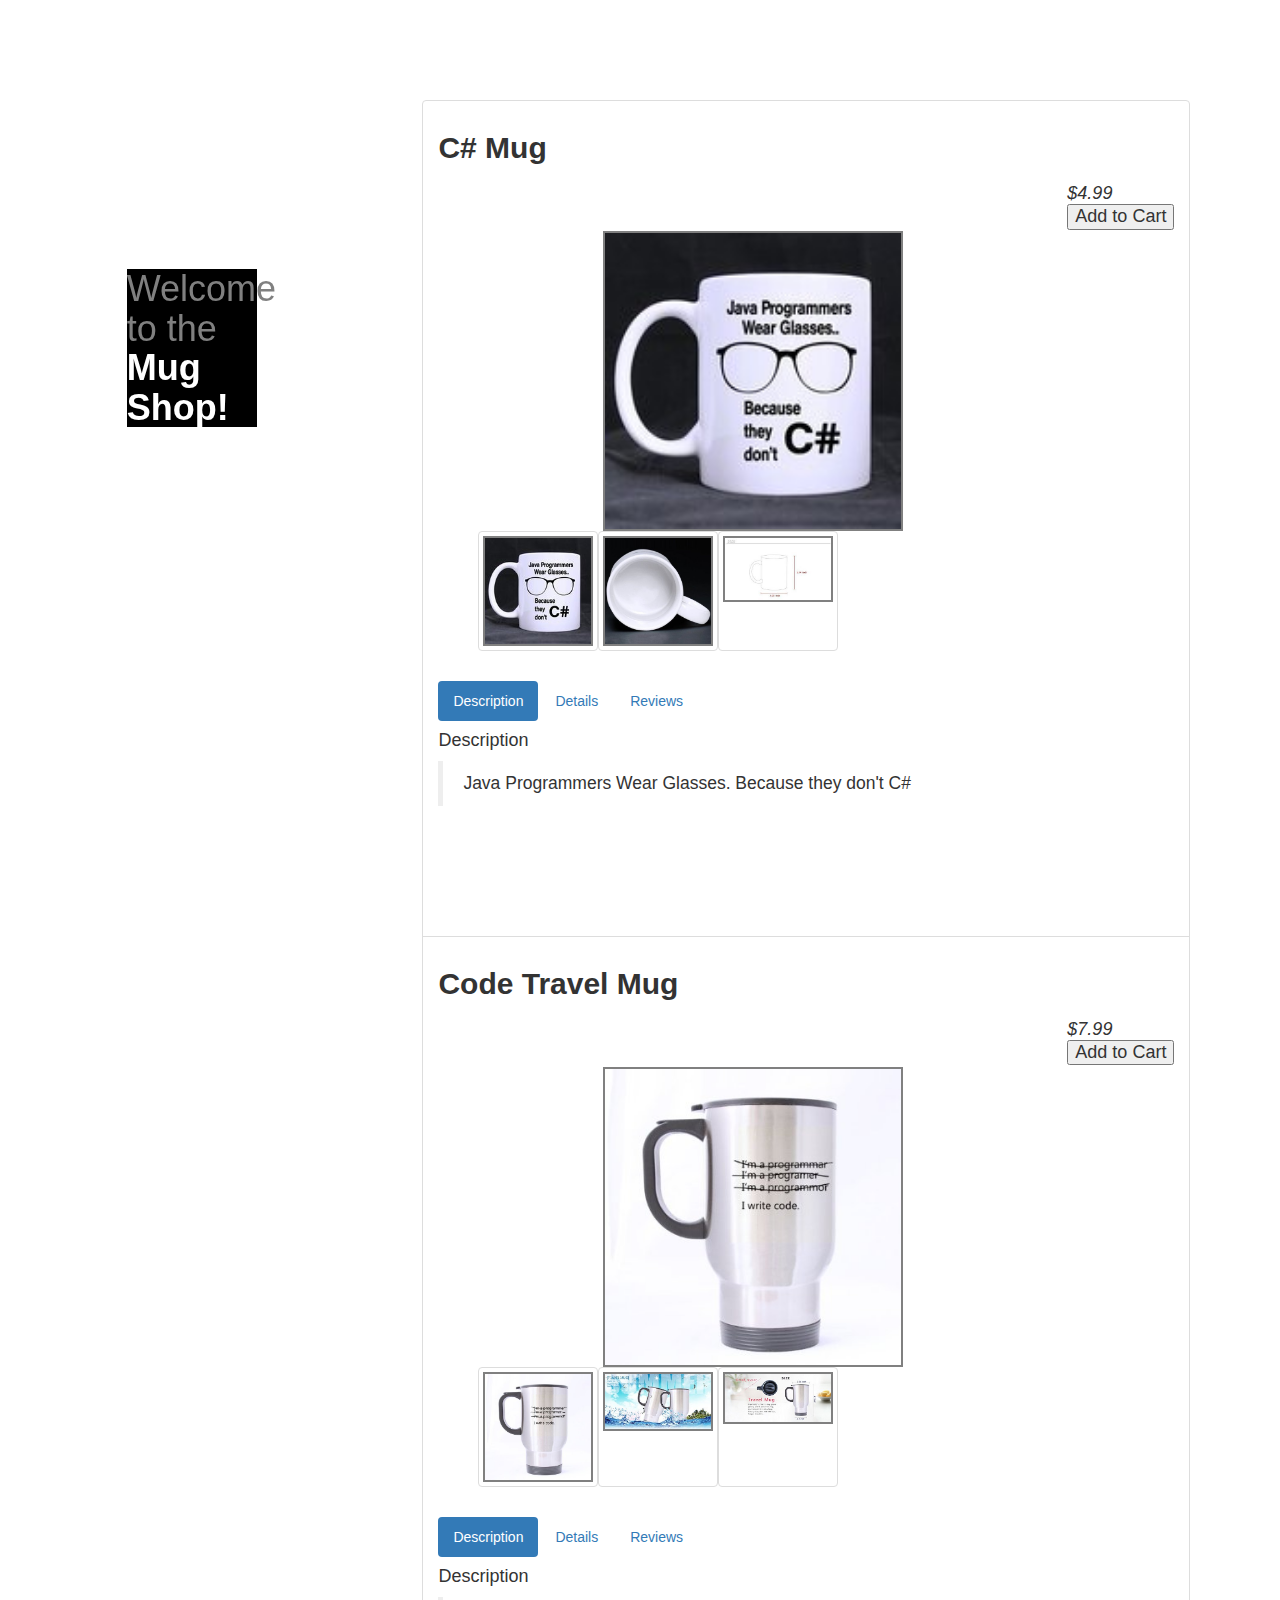
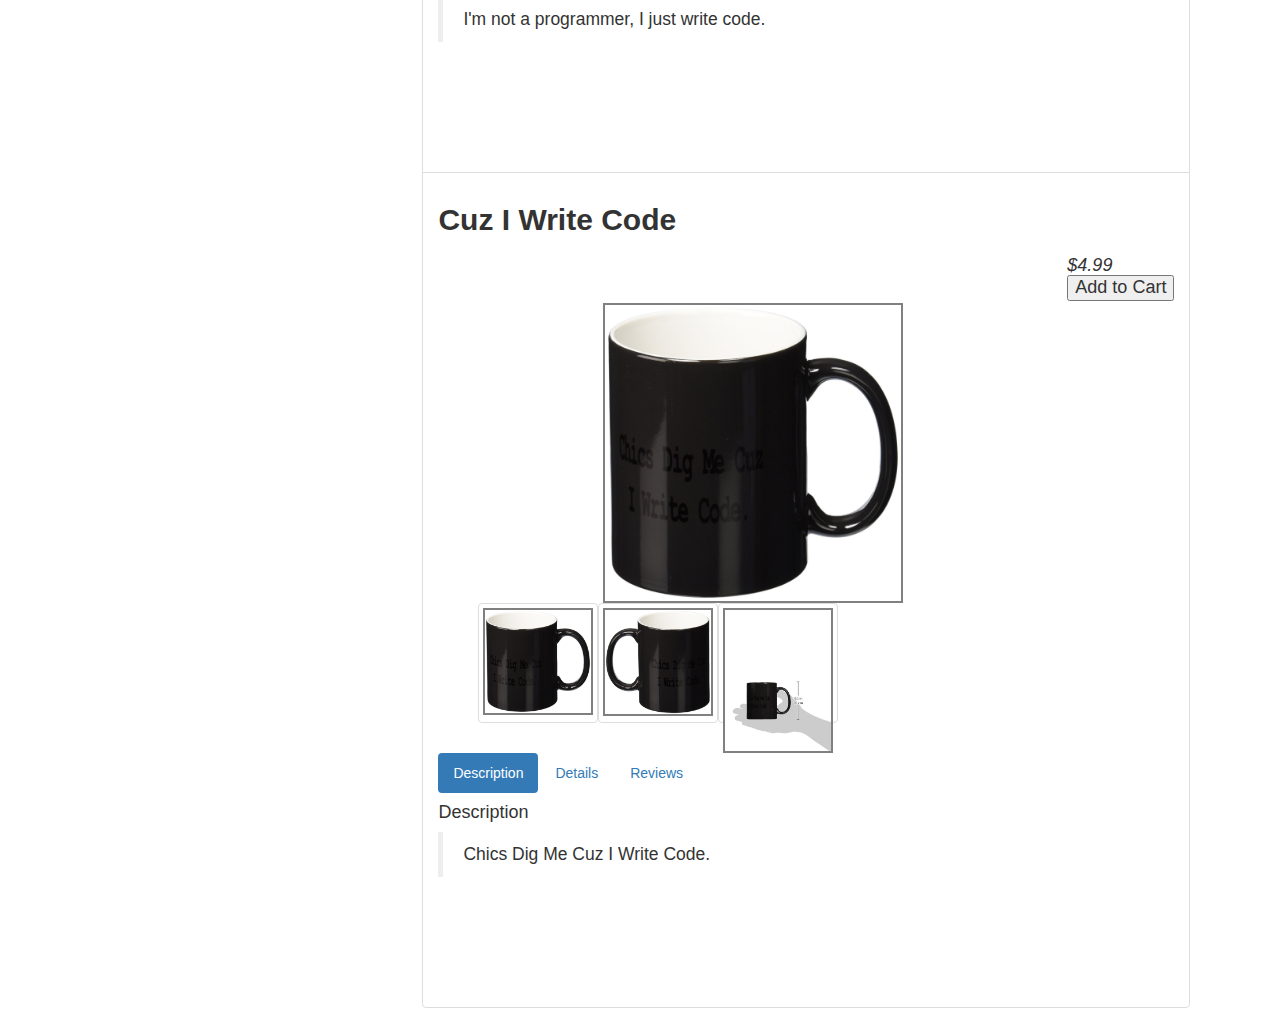
<file: Personal_Projects/Angular_Project/index.html>
<!DOCTYPE html>
<html ng-app="store">
<head>
	<title>Mug Shop</title>
	<link rel="stylesheet" type="text/css" href="bootstrap.min.css" />
	<link rel="stylesheet" type="text/css" href="app.css" />
    <script type="text/javascript" src="angular.min.js"></script>
    <script type="text/javascript" src="app.js"></script>
    
</head>

<body ng-controller="StoreController as store">
<div class="big-cont">
	<div class="empty-cont"></div>
	<!-- Title div -->
	<div class="title-cont">
		<div class="title-cont-inner">
			<h1 style="color:gray;">Welcome to the <b style="color:white;">Mug Shop!</b></h1>
		</div>
	</div>

	<!-- Content div -->
	<div class="content-cont">
		<div class="list-group">
			<div class="list-group-item" ng-repeat="product in store.products">

				<!-- Title div -->
				<product-title></product-title>

				<!-- Gallery div -->
				<product-gallery></product-gallery>

				<!-- Menu div -->
				<product-menus></product-menus>

				<div class="empty-cont"></div>
				
			</div>
		</div>
	</div>
</div>

</body>
</html>
</file>
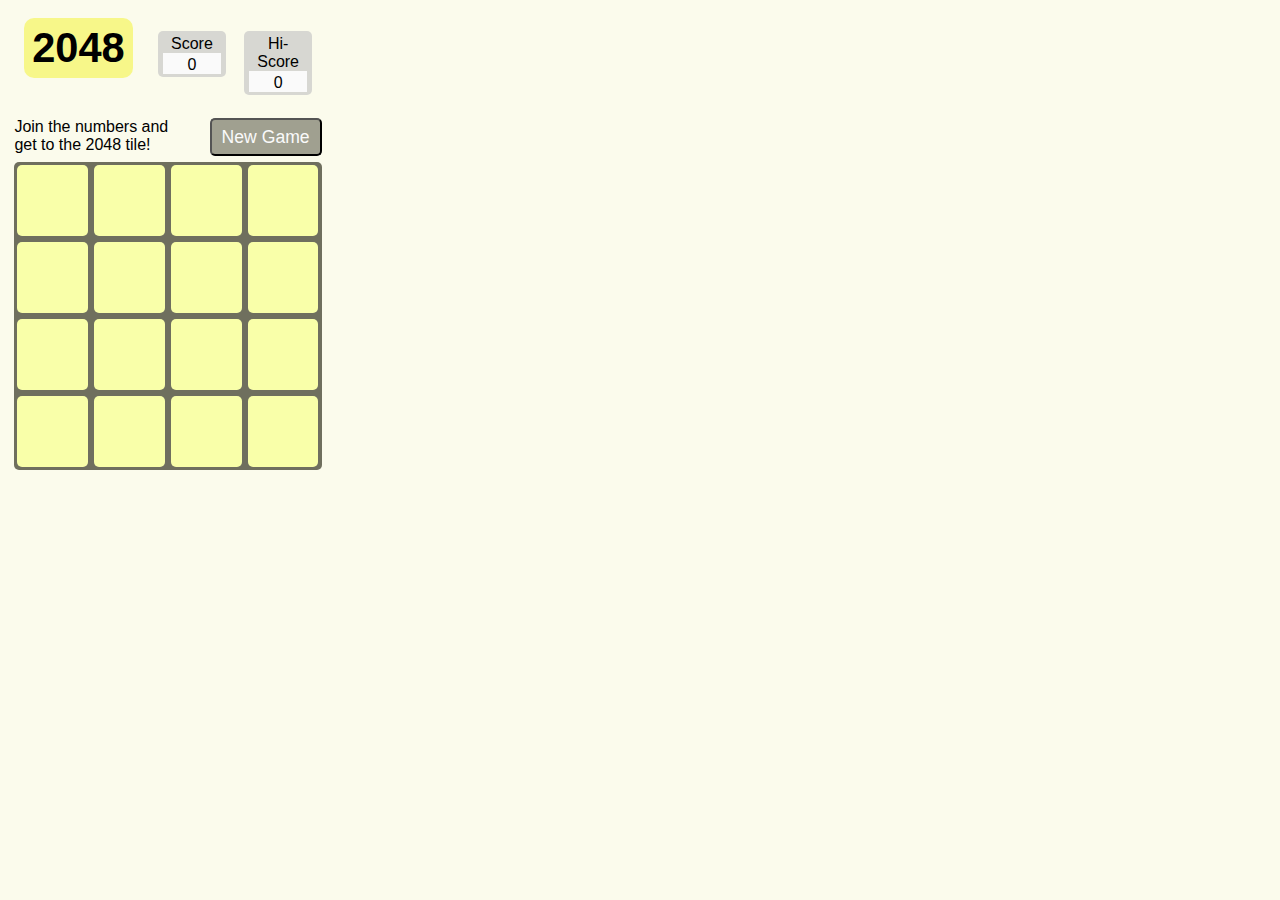
<file: Personal_Projects/Game_2048/game_2048.html>
<!DOCTYPE html>
<html lang="en">
<head>
	<meta charset="UTF-8">
    <meta http-equiv="X-UA-Compatible" content="IE=edge">
    <meta name="viewport" content="width=device-width, initial-scale=1">
    <!-- The above 3 meta tags *must* come first in the head; any other head content must come *after* these tags -->

    <!-- Bootstrap -->
    <link href="./game_2048.css" rel="stylesheet">
    <!--
    <link href='https://fonts.googleapis.com/css?family=Lato:400,100,300,700,900' rel='stylesheet' type='text/css'>

####### Just for test speed let is used after finish whole project
-->
    <!-- HTML5 shim and Respond.js for IE8 support of HTML5 elements and media queries -->
    <!-- WARNING: Respond.js doesn't work if you view the page via file:// -->
    <!--[if lt IE 9]>
    <script src="https://oss.maxcdn.com/html5shiv/3.7.2/html5shiv.min.js"></script>
    <script src="https://oss.maxcdn.com/respond/1.4.2/respond.min.js"></script>
    <![endif]-->
</head>
<body>
	<div id="game_2048">
		<div class="title"><b>2048</b></div>
		<div class="score-bar">
			<div class="score">
				Score<br />
				<div id = "cur_score" class="score-sm">0</div>
			</div>
			<div class="score">
				Hi-Score<br />
				<div id = "hi_score" class="score-sm">10000</div>
			</div>
		</div>
		<div class="newgame-bar">
			<div class="join-text">
				Join the numbers and get to the 2048 tile!
			</div>
			<button class="newgame" onclick="newGame()">New Game</button>
		</div>
	</div>

	<div id="container">
		<div id = "base_16" class="base_16"></div>
	</div>

</div>

<script src="game_2048.js" type="text/javascript"></script>
</body>
</html>
</file>
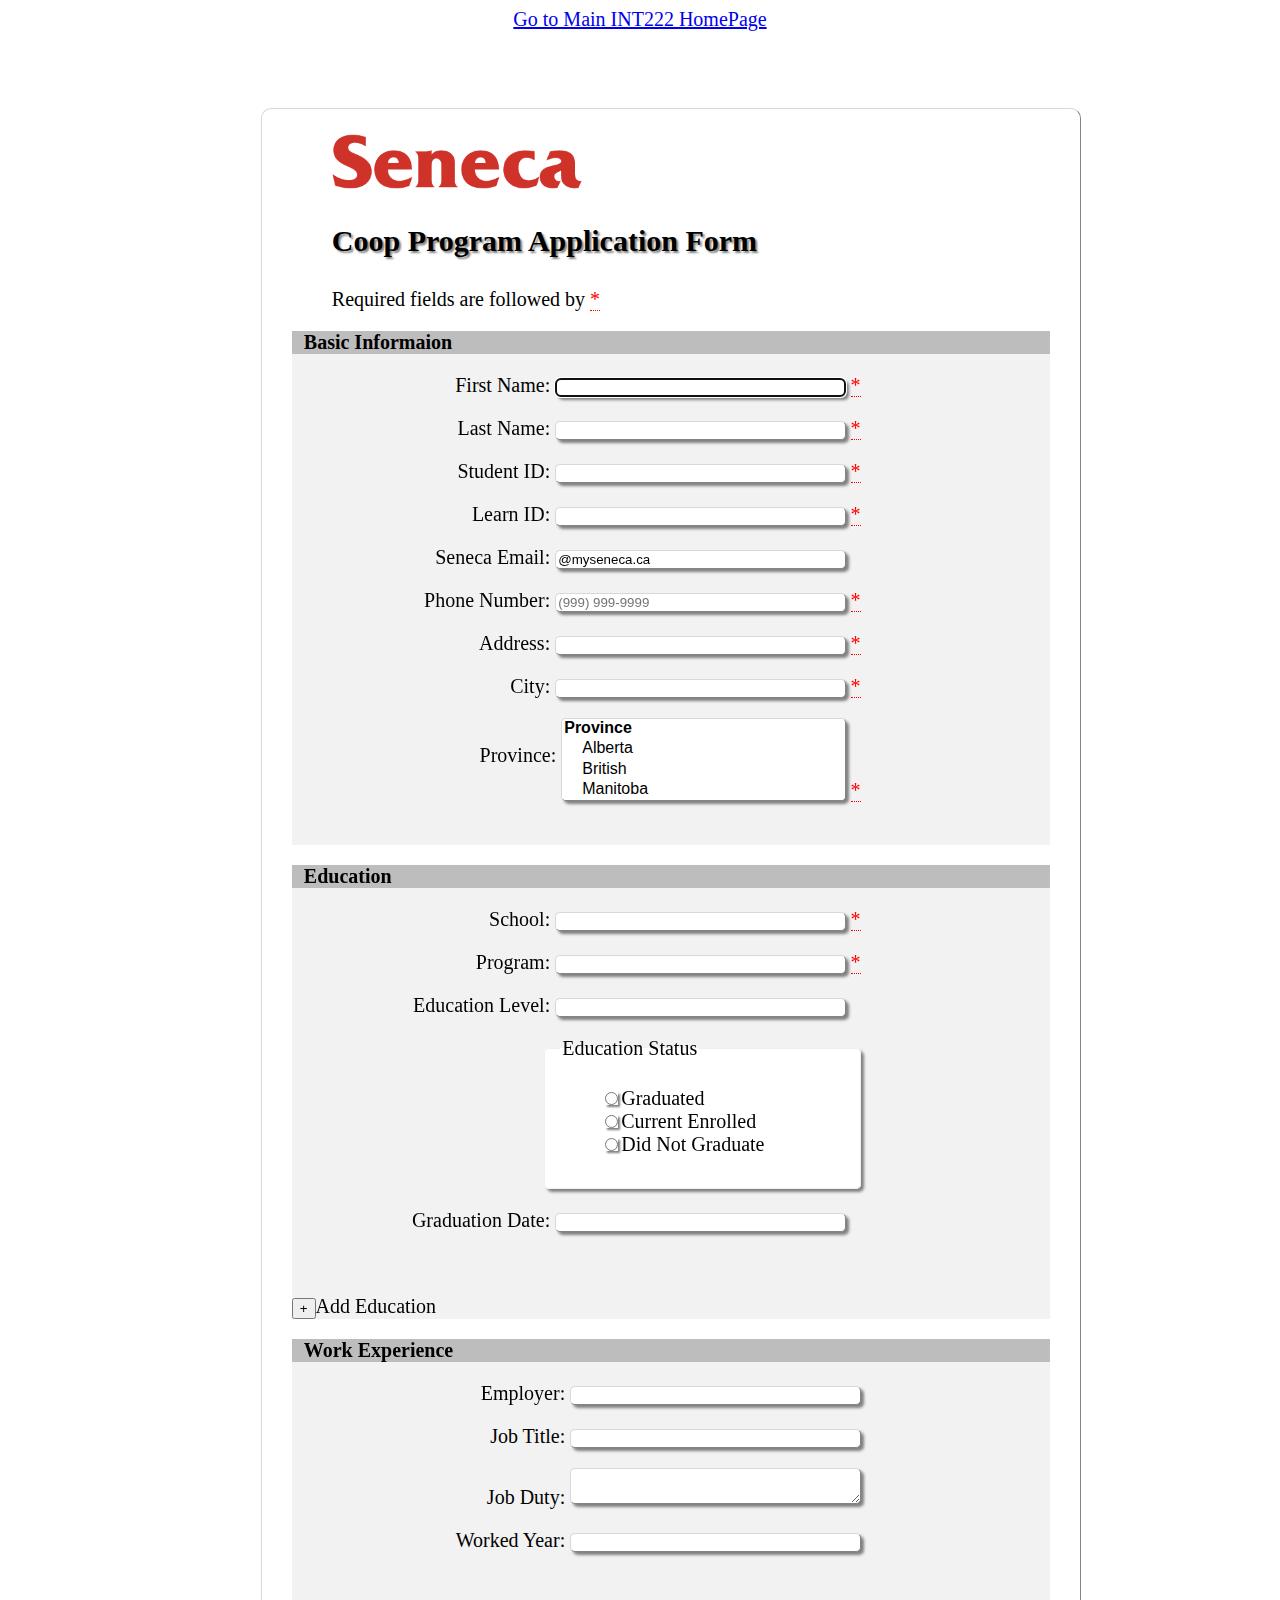
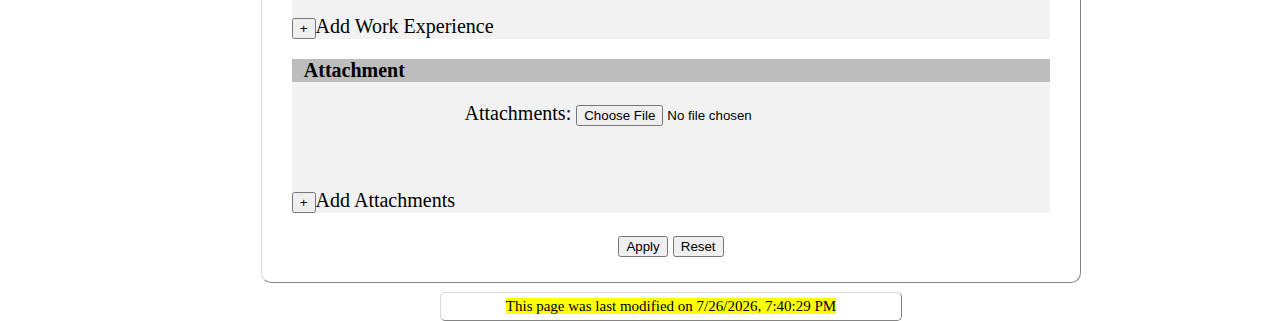
<file: Academic_Projects/WebDevelop_Projects/Sample_College_Co-op_Program_Application_Form/assign3.html>
<!DOCTYPE html>
<!--
Assignment 3 html
assign3.html
Insu Yun 017-747-148
-->
<html lang="en">
<head>
	<meta charset="UTF-8"/>
	<title> Assignment 3 </title>
	<link rel="stylesheet" href="a3.css" type="text/css"/>
	<script src="a3.js" type="text/javascript"></script>
</head>
<body class="times">
<header>
<a href="../index.html">Go to Main INT222 HomePage</a>
</header>

<div class="main" id="main">

<!--Title-->
	<div class="title" id="title">
		<ul>
			<li><p id="logo"><img src="seneca_logo.png" title="Seneca logo" alt="Seneca logo" width="250"/></p></li>
			<li><p class="co">Coop Program Application Form</p></li>
			<li><p>Required fields are followed by <span class="star">*</span></p></li>
		</ul>
	</div>
<!-- title End-->

	<form class="tttt" method="post" name="coop_app" action="http://formpost.azurewebsites.net/home/test" onsubmit="return check();" >
<!--Basic Information-->
	<div class="a3form" id="a3form">
		<p class="formtitle">Basic Informaion</p>
		<div class="a3input">
			<p><label for="first_Name">First Name: </label><input class="tInput" type="text" name="First_Name" id="first_Name" onchange="fNameCheck();" title="Alphabetic characters, ', and - available" autofocus required /> <span class="star">*</span></p>
			<p class="errmsg" id="fnameErr"></p>
			<p><label for="last_Name">Last Name: </label><input class="tInput" type="text" name="Last_Name" id="last_Name" onchange="lNameCheck();" title="Alphabetic characters, ', and - available" required /> <span class="star">*</span></p>
			<p class="errmsg" id="lnameErr"></p>
			<p><label for="student_ID">Student ID: </label><input class="tInput" type="text" name="Student_ID" id="student_ID" onchange="student_IDCheck();" required title="10 digits only"/> <span class="star">*</span></p>
			<p class="errmsg" id="student_IDErr"></p>
			<p><label for="learn_ID">Learn ID: </label><input class="tInput" type="text" name="Learn_ID" id="learn_ID" required onchange="learn_IDCheck();" title="The first character should be same as the first character of the field 'First Name' and the following characters should be the same as 'Last Name'"/> <span class="star">*</span></p>
			<p class="errmsg" id="learn_IDErr"></p>
			<p><label for="seneca_Email">Seneca Email: </label><input class="tInput" type="email" name="Seneca_Email" id="seneca_Email" readonly value="@myseneca.ca"/>&nbsp;&nbsp;&nbsp;</p>
			<p class="errmsg" id="seneca_EmailErr"></p>
			<p><label for="phone_Number">Phone Number: </label><input class="tInput" type="tel" name="Phone_Number" id="phone_Number" onchange="phone_NumberCheck();" placeholder="(999) 999-9999" title="Must be format of (999) 999-9999 (9 here means digit only) and cannot be all zeros" required/> <span class="star">*</span></p>
			<p class="errmsg" id="phone_NumberErr"></p>
			<p><label for="address">Address: </label><input class="tInput" type="text" name="Address" id="address" title="You need to fill this" required /> <span class="star">*</span></p>
			<p class="errmsg" id="addressErr"></p>
			<p><label for="city">City: </label><input class="tInput" type="text" name="City" id="city" title="You need to fill this" required /> <span class="star">*</span></p>
			<p class="errmsg" id="cityErr"></p>
			<p><label for="province"><span class="ver">Province:</span></label>
			<select multiple name="Province" id="province" required title="You must select one of options">
				<optgroup label="Province">
				<option class="test" value="AB">Alberta</option>
				<option value="BC">British</option>
				<option value="MB">Manitoba</option>
				<option value="NB">New Brunswick</option>
				<option value="NL">Newfoundland and Labrador</option>
				<option value="NS">Nova Scotia</option>
				<option value="ON">Ontario</option>
				<option value="PE">Prince Edward Island</option>
				<option value="QC">Quebec</option>
				<option value="SK">Saskatchewan</option>
				</optgroup>
				<optgroup label="Territories">
				<option value="NT">Northwest Territories</option>
				<option value="NU">Nunavut</option>
				<option value="YT">Yukon</option>
				</optgroup>
			</select> <span class="star">*</span></p>
			<p class="errmsg" id="province_Err"></p>
		</div><br/>
	</div>

<!--Basic Information End-->



<!--Education-->
	<div class="a3subform">
		<p class="formtitle">Education</p>
		<div class="a3input" id="a3eduForm">
			<p><label for="school">School: </label><input class="tInput" type="text" name="School" id="school" title="You need to fill this" required /> <span class="star">*</span></p>
			<p class="errmsg" id="schoolErr"></p>
			<p><label for="program">Program: </label><input class="tInput" type="text" name="Program" id="program" title="You need to fill this" required /> <span class="star">*</span></p>
			<p class="errmsg" id="programErr"></p>
			<p><label for="education_Level">Education Level: </label><input class="tInput" list="edu_Level" id="education_Level" name="Education_Level" />&nbsp;&nbsp;&nbsp;</p>
				<datalist id="edu_Level">
					<option value="Technical Diploma">
					<option value="College Diploma">
					<option value="Bachelor's Degree">
					<option value="Master's Degree">
					<option value="Others">
				</datalist>
			<p class="errmsg" id="education_LevelError"></p>
			<fieldset>
			<legend>Education Status</legend>
			<ul>
				<li><input class="radioType" type="radio" name="Education_Status" id="graduated" value="graduated"/><label for="graduated">Graduated</label></li>
				<li><input class="radioType" type="radio" name="Education_Status" id="curentEnRolled" value="currentEnRoll"/><label for="curentEnRolled">Current Enrolled</label></li>
				<li><input class="radioType" type="radio" name="Education_Status" id="didnotGraduate" value="didnotGraduate"/><label for="didnotGraduate">Did Not Graduate</label></li>
			</ul>
			</fieldset>
			<p class="errmsg" id="education_StatusErr"></p>
			<p><label for="graduate_Date">Graduation Date: </label><input class="tInput" type="text" name="Graduation_Date" id="graduate_Date" onchange="graduate_DateCheck();" title="mmmyyyy (mmm = Month abbreviation, yyyy = Years(digits only)"/>&nbsp;&nbsp;&nbsp;</p>
			<p class="errmsg" id="graduate_DateErr"></p>
		</div><br/>
	<p class="a3input" id="addEdu"></p>
	<p><button type="button" onclick="toggleEdu();">+</button>Add Education</p>

	</div>

<!--Education End-->



<!--Work Experience-->
	<div class="a3subform">
		<p class="formtitle">Work Experience</p>
		<div class="a3input" id="a3workForm">
			<p><label for="employer">Employer: </label><input class="tInput" type="text" id="employer" name="Employer" /></p>
			<p class="errmsg" id="employerErr"></p>
			<p><label for="job_Title">Job Title: </label><input class="tInput" type="text" id="job_Title" name="Job_Title" /></p>
			<p class="errmsg" id="job_TitleErr"></p>
			<p><label for="job_Duty">Job Duty: </label><textarea name="Job_Duty" id="job_Duty" ></textarea></p>
			<p class="errmsg" id="job_DutyErr"></p>
			<p><label for="worked_Year">Worked Year: </label><input class="tInput" type="number" name="Worked_Year" id="worked_Year" /></p>
			<p class="errmsg" id="worked_YearErr"></p>
		</div><br/>
	<p class="a3input" id="addWork"></p>
	<p><button type="button" onclick="toggleWork();">+</button>Add Work Experience</p>
	</div>
<!--Work Experience End-->

<!--Attachments-->
	<div class="a3subform">
		<p class="formtitle">Attachment</p>
		<div class="a3input" id="a3attachForm">
			<p><label for="attachment">Attachments: </label><input class="file" type="file" name="Attachment" id="attachment" /></p>
			<p class="errmsg" id="attachmentErr"></p>
		</div><br/>
	<p class="a3input" id="addAttach"></p>
	<p><button type="button" onclick="toggleAttach();">+</button>Add Attachments</p>
	</div>

	<div style="text-align:center;">
		<p>
			<input type="submit" value="Apply"/>
			<input type="reset" value="Reset"/>
		</p>

	</div>
<!--Attachments End-->

	</form>

</div>

<footer>
	<div class="a3footer">
		<script type='text/javascript'>
			dt=new Date(document.lastModified);
			document.write("<mark> This page was last modified on " + dt.toLocaleString() + "</mark>")
		</script>
	</div>
</footer>

</body>

</html>
</file>
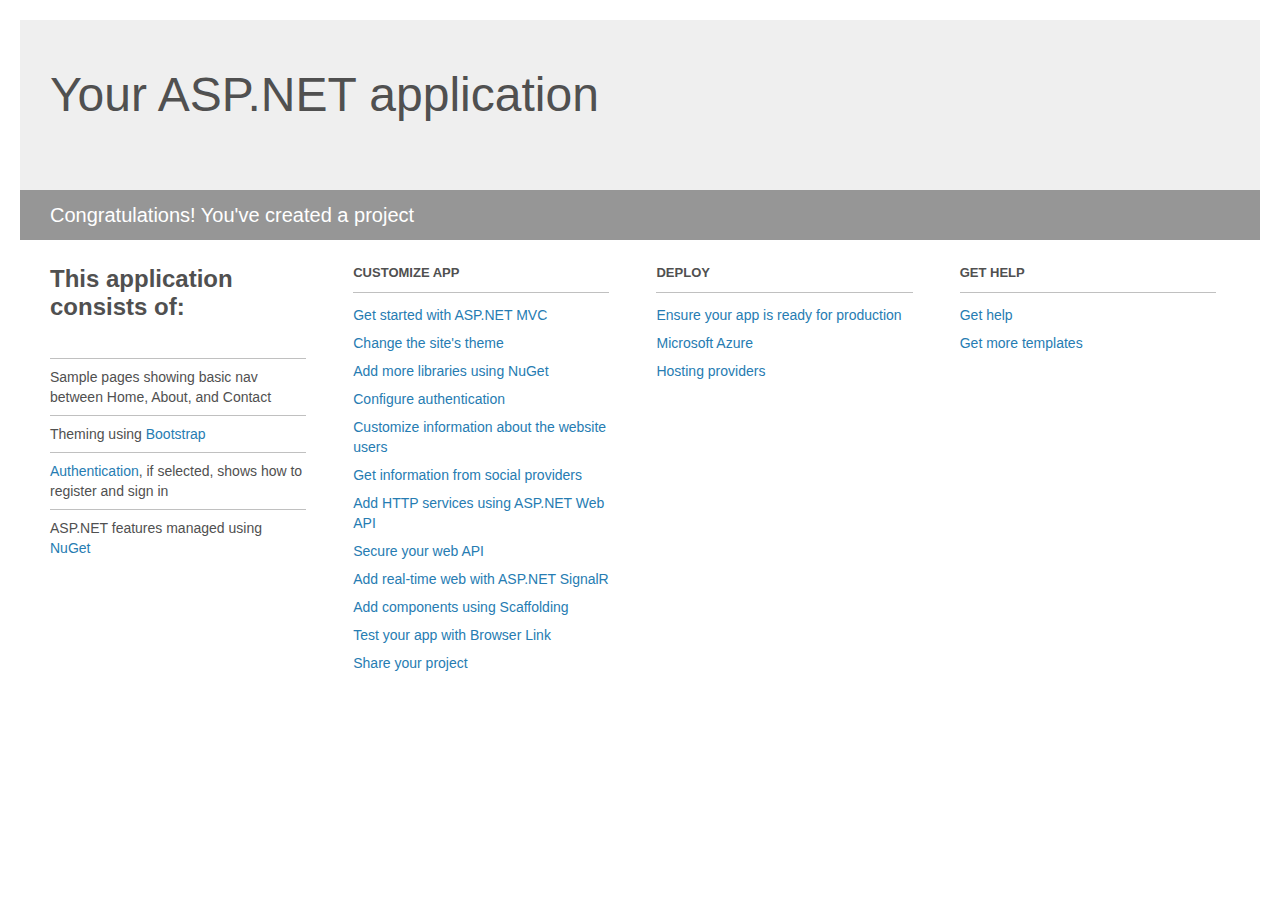
<file: Personal_Projects/MyProject/MyProject/Project_Readme.html>
﻿<!DOCTYPE html>
<html lang="en">
<head>
    <meta charset="utf-8" />
    <title>Your ASP.NET application</title>
    <style>
        body {
            background: #fff;
            color: #505050;
            font: 14px 'Segoe UI', tahoma, arial, helvetica, sans-serif;
            margin: 20px;
            padding: 0;
        }

        #header {
            background: #efefef;
            padding: 0;
        }

        h1 {
            font-size: 48px;
            font-weight: normal;
            margin: 0;
            padding: 0 30px;
            line-height: 150px;
        }

        p {
            font-size: 20px;
            color: #fff;
            background: #969696;
            padding: 0 30px;
            line-height: 50px;
        }

        #main {
            padding: 5px 30px;
        }

        .section {
            width: 21.7%;
            float: left;
            margin: 0 0 0 4%;
        }

            .section h2 {
                font-size: 13px;
                text-transform: uppercase;
                margin: 0;
                border-bottom: 1px solid silver;
                padding-bottom: 12px;
                margin-bottom: 8px;
            }

            .section.first {
                margin-left: 0;
            }

                .section.first h2 {
                    font-size: 24px;
                    text-transform: none;
                    margin-bottom: 25px;
                    border: none;
                }

                .section.first li {
                    border-top: 1px solid silver;
                    padding: 8px 0;
                }

            .section.last {
                margin-right: 0;
            }

        ul {
            list-style: none;
            padding: 0;
            margin: 0;
            line-height: 20px;
        }

        li {
            padding: 4px 0;
        }

        a {
            color: #267cb2;
            text-decoration: none;
        }

            a:hover {
                text-decoration: underline;
            }
    </style>
</head>
<body>

    <div id="header">
        <h1>Your ASP.NET application</h1>
        <p>Congratulations! You've created a project</p>
    </div>

    <div id="main">
        <div class="section first">
            <h2>This application consists of:</h2>
            <ul>
                <li>Sample pages showing basic nav between Home, About, and Contact</li>
                <li>Theming using <a href="http://go.microsoft.com/fwlink/?LinkID=615519">Bootstrap</a></li>
                <li><a href="http://go.microsoft.com/fwlink/?LinkID=615520">Authentication</a>, if selected, shows how to register and sign in</li>
                <li>ASP.NET features managed using <a href="http://go.microsoft.com/fwlink/?LinkID=320756">NuGet</a></li>
            </ul>
        </div>

        <div class="section">
            <h2>Customize app</h2>
            <ul>
                <li><a href="http://go.microsoft.com/fwlink/?LinkID=615541">Get started with ASP.NET MVC</a></li>
                <li><a href="http://go.microsoft.com/fwlink/?LinkID=615523">Change the site's theme</a></li>
                <li><a href="http://go.microsoft.com/fwlink/?LinkID=615524">Add more libraries using NuGet</a></li>
                <li><a href="http://go.microsoft.com/fwlink/?LinkID=615542">Configure authentication</a></li>
                <li><a href="http://go.microsoft.com/fwlink/?LinkID=615526">Customize information about the website users</a></li>
                <li><a href="http://go.microsoft.com/fwlink/?LinkID=615527">Get information from social providers</a></li>
                <li><a href="http://go.microsoft.com/fwlink/?LinkID=615528">Add HTTP services using ASP.NET Web API</a></li>
                <li><a href="http://go.microsoft.com/fwlink/?LinkID=615529">Secure your web API</a></li>
                <li><a href="http://go.microsoft.com/fwlink/?LinkID=615530">Add real-time web with ASP.NET SignalR</a></li>
                <li><a href="http://go.microsoft.com/fwlink/?LinkID=615531">Add components using Scaffolding</a></li>
                <li><a href="http://go.microsoft.com/fwlink/?LinkID=615532">Test your app with Browser Link</a></li>
                <li><a href="http://go.microsoft.com/fwlink/?LinkID=615533">Share your project</a></li>
            </ul>
        </div>

        <div class="section">
            <h2>Deploy</h2>
            <ul>
                <li><a href="http://go.microsoft.com/fwlink/?LinkID=615534">Ensure your app is ready for production</a></li>
                <li><a href="http://go.microsoft.com/fwlink/?LinkID=615535">Microsoft Azure</a></li>
                <li><a href="http://go.microsoft.com/fwlink/?LinkID=615536">Hosting providers</a></li>
            </ul>
        </div>

        <div class="section last">
            <h2>Get help</h2>
            <ul>
                <li><a href="http://go.microsoft.com/fwlink/?LinkID=615537">Get help</a></li>
                <li><a href="http://go.microsoft.com/fwlink/?LinkID=615538">Get more templates</a></li>
            </ul>
        </div>
    </div>

</body>
</html>
</file>
<file: Personal_Projects/Angular_Project/app.css>
.empty-cont{
	height:100px;
}
.title-cont{
	width:33%;
	float:left;
	position:fixed;
}
.title-cont-inner{
	width:130px;
	background-color: black;
	margin-left:30%;
	margin-top:40%;
}
.content-cont{
	width:60%;
	float:left;
	margin-left:33%;
}
.item-title-cont{
	height:100px;
}
.item-gallery-cont{
	text-align: center;	
}
.item-menu-cont{

}
img{
	border: solid gray 2px;
}
.full_img{
	width:300px;
	height:300px;
}
.thumb_img{
	width:120px;
	height:120px;
}
.store_thumbs{
	float:left;
}
.ng-invalid.ng-dirty{	/*Red border for invalid*/
	border-color: #FA787E;
}
.ng-valid.ng-dirty{		/*Green border for valid*/
	border-color: #78FA89;
}
</file>
<file: Personal_Projects/Game_2048/game_2048.css>
body{
	font-family: 'Lato', sans-serif;
	position: absolute;
	width: 320px;
	background-color: #FBFBEC;
}
.title{
	position: relative;
	float: left;
	width: 30%;
	padding: 2%;
	margin: 3% 5%;
	font-size: 2.6em;
	text-align: center;
	border-radius: 10px;
	background-color: #F7F789;
}
.score-bar{
	position: relative;
	float: left;
	width: 55%;
	margin: 5% 0% 5%;
}
.score{
	position: relative;
	float: left;
	margin: 4% 5% 4%;
	width: 35%;
	border-radius: 5px;
	padding: 2%;
	text-align: center;
	background-color: #D7D7D2;
}
.score-sm{
	padding-top: 5%;
	font-size: 1em;
	background-color: #FAFAFA;
	width:95%;
	margin: auto;
}
.newgame-bar{
	position: relative;
	float: left;
	width: 100%;
}
.join-text{
	width:55%;
	margin-left: 2%;
	float: left;
}
.newgame{
	background-color: #A0A090;
	float: right;
	width: 35%;
	margin-right: 2%;
	padding: 2%;
	border-radius: 5px;
	text-align: center;
	font-size: 1.1em;
	color: #FAFAFA;
}

#container{
	position: relative;
	float: left;
	width: 96%;
	margin: 2%;
}
.base_16{
	position: relative;
	float: left;
	width: 100%;
	background-color: #6F6F5E;
	border-radius: 5px;
}
.base_16 .sm{
	position: relative;
	float: left;
	width: 23%;
	min-height: 34px;
	padding: 6% 0% 6%;
	margin: 1%;
	text-align: center;
	font-size: 30px;
	border-radius: 5px;
	background-color: #F9FFA9;
}
</file>
<file: Academic_Projects/WebDevelop_Projects/Sample_College_Co-op_Program_Application_Form/a3.css>
/*
Assignment 3 css
a3.css
Insu Yun 017-747-148
*/
.times{
	font-family: "Times New Roman", Times, serif;
	font-size: 20px;
}
header{
	height: 100px;
	text-align:center;
}
li{
	list-style:none;
}
.a3footer{
	position:relative;
	background-color:white;
	margin-left:-200px;
	margin-right:auto;
	left:50%;
	top:9px;
	clear: both;
	text-align: center;
	font-size: 15px;
	width: 400px;
	border-style:outset;
	border-width:1px;
	border-color: #D8D8D8;
	border-radius: 5px;
	padding: 5px 30px;
}
.main{
	position:relative;
	background-color:white;
	right:20%;
	left:20%;
	clear: both;
	width: 60%;
	border-style:outset;
	border-width:1px;
	border-color: #D8D8D8;
	padding: 5px 30px;
}
.main{
	background-color:white;
	width:60%;
	float:left;
	border-style: outset;
	border-color:#D8D8D8;
	border-width: 1px;
	border-radius: 10px;
}
.co{
	font-size: 30px;
	font-weight: bold;
	text-shadow: 2px 2px 2px gray;
}
.star{
	color: red;
	border-bottom:dotted red 1px;
}
.a3form{
	background-color:#F2F2F2;
}
.a3subform{
	background-color:#F2F2F2;
}
.formtitle{
	background-color:#BDBDBD;
	font-weight: bold;
	text-indent: 12px;
}
.a3input{
	text-align:right;
	margin-right:25%;
}
.tInput{
	width:50%;
	border-style: outset;
	border-color:#D8D8D8;
	border-width: 1px;
	border-radius: 5px;
	box-shadow: 3px 3px 3px gray;
}
textarea{
	width:50%;
	border-style: outset;
	border-color:#D8D8D8;
	border-width: 1px;
	border-radius: 5px;
	box-shadow: 3px 3px 3px gray;
}	
select{
	width:50%;
	border-style: outset;
	border-color:#D8D8D8;
	border-width: 1px;
	border-radius: 5px;
	box-shadow: 3px 3px 3px gray;
	font-size: 16px;
}
fieldset{
	margin-left:auto;
	margin-right:0%;
	width:50%;
	box-shadow: 3px 3px 3px gray;
	border-width: 1px;
	text-align:left;
	background-color:white;
	border-radius: 5px;
}
.radioType{
	box-shadow:2px 2px 2px gray;
}
.file{	
	width:50%;
}
.ver{
	position:relative;
	top:-35px;
}
.errmsg{
	color:red;
	font-size: 14px;
}
hr{
	margin-right: -33%;
}
</file>
